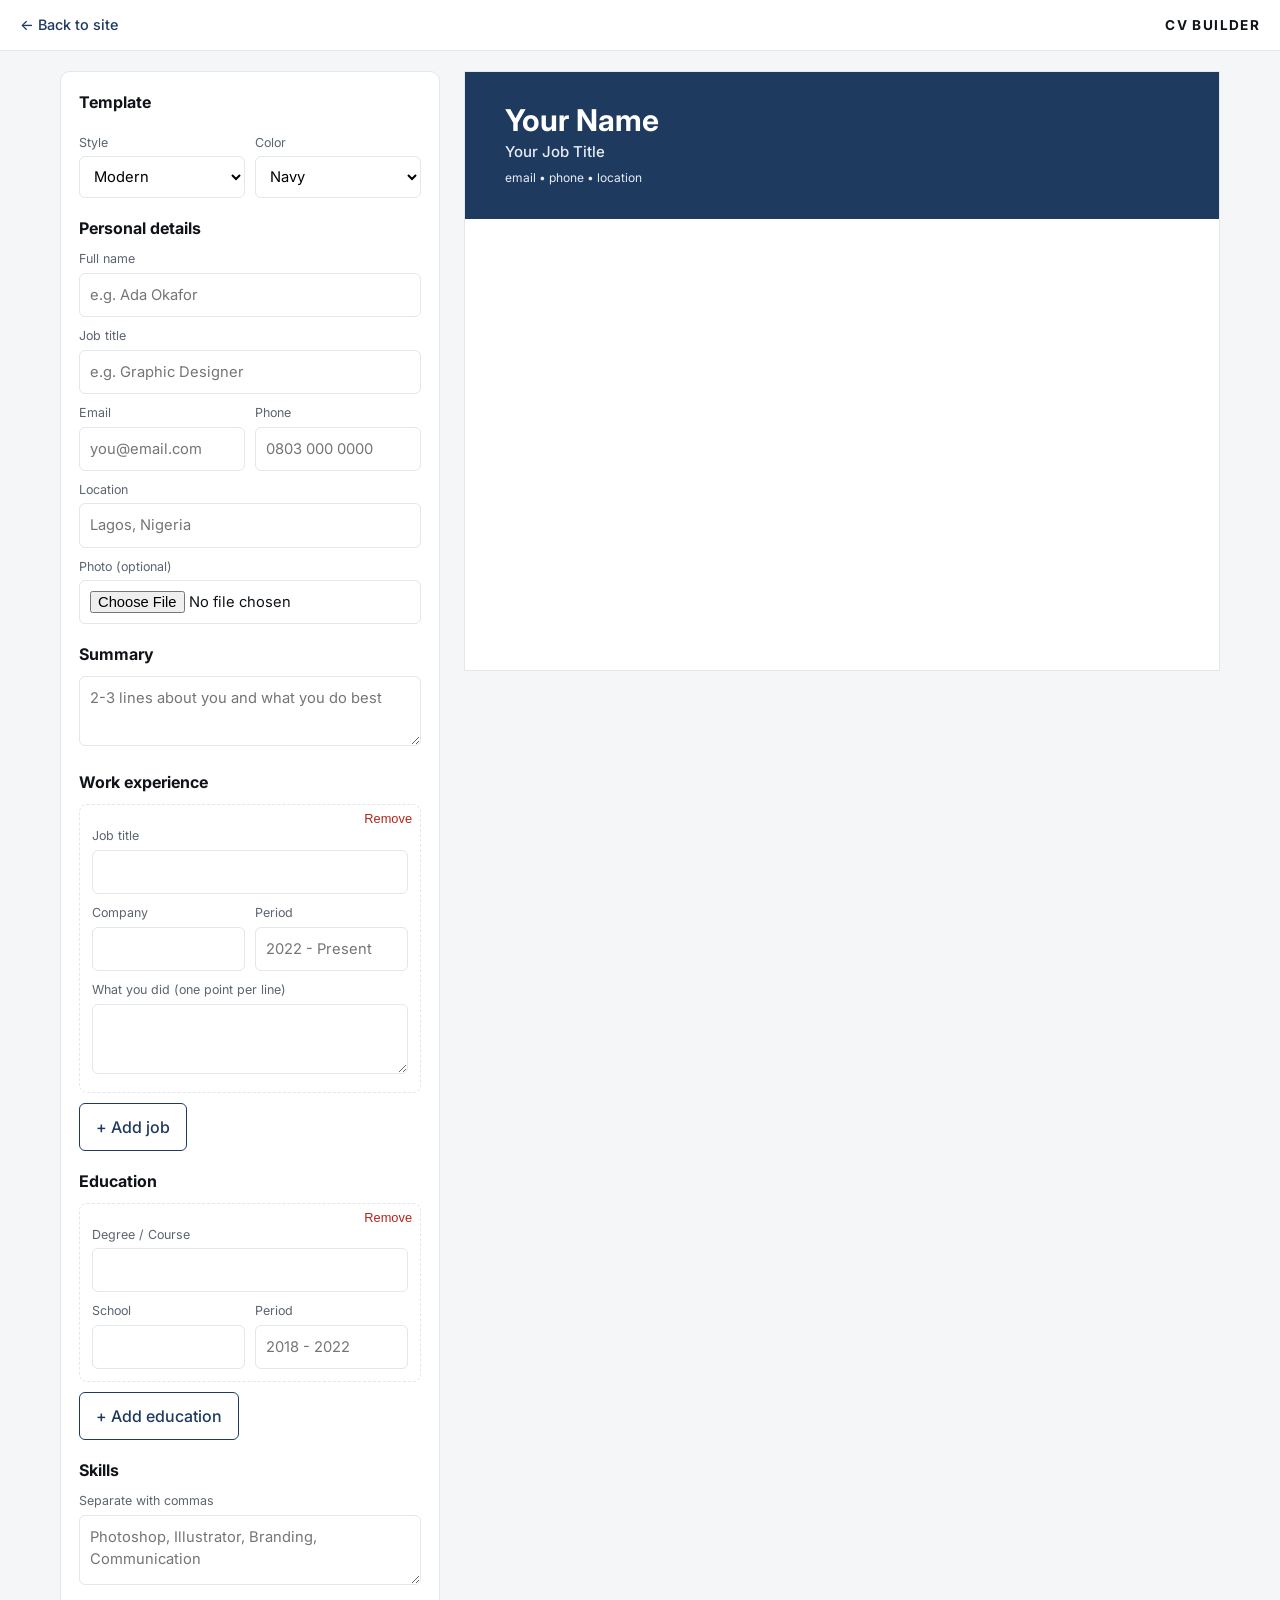
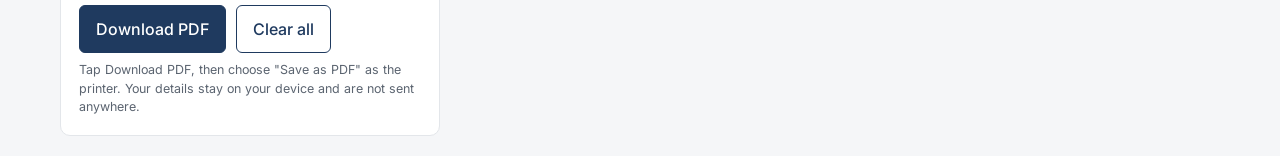
<file: cv.html>
<!doctype html>
<html lang="en">
<head>
<meta charset="utf-8">
<meta name="viewport" content="width=device-width, initial-scale=1">
<title>Free CV Builder | Splendy Gift Designs</title>
<link href="https://fonts.googleapis.com/css2?family=Inter:wght@400;500;600&family=Playfair+Display:wght@600;700&display=swap" rel="stylesheet">
<style>
:root{--ink:#101418;--muted:#5b6470;--line:#e3e6ea;--alt:#f5f6f8;--accent:#1f3a5f}
*{box-sizing:border-box;margin:0;padding:0}
body{font-family:'Inter',system-ui,sans-serif;color:var(--ink);background:var(--alt);line-height:1.5}
.top{display:flex;justify-content:space-between;align-items:center;padding:14px 20px;background:#fff;border-bottom:1px solid var(--line)}
.top a{color:var(--accent);font-weight:500;text-decoration:none;font-size:.9rem}
.top b{letter-spacing:.1em;font-size:.85rem}
.wrap{max-width:1200px;margin:0 auto;padding:20px;display:grid;grid-template-columns:380px 1fr;gap:24px;align-items:start}
.panel{background:#fff;border:1px solid var(--line);border-radius:10px;padding:18px}
.panel h2{font-size:1rem;margin:18px 0 10px}
.panel h2:first-child{margin-top:0}
label{display:block;font-size:.78rem;color:var(--muted);margin:10px 0 4px}
input,textarea,select{width:100%;padding:10px;border:1px solid var(--line);border-radius:6px;font:inherit;font-size:.92rem;background:#fff}
textarea{min-height:70px;resize:vertical}
.row{display:grid;grid-template-columns:1fr 1fr;gap:10px}
.entry{border:1px dashed var(--line);border-radius:8px;padding:12px;margin-bottom:10px;position:relative}
.entry .rm{position:absolute;top:6px;right:8px;border:0;background:none;color:#b42318;cursor:pointer;font-size:.8rem}
button.btn{padding:11px 16px;border-radius:6px;border:1px solid var(--accent);background:var(--accent);color:#fff;font:inherit;font-weight:500;cursor:pointer}
button.btn.ghost{background:#fff;color:var(--accent)}
.actions{display:flex;gap:10px;flex-wrap:wrap;margin-top:14px}
.note{font-size:.78rem;color:var(--muted);margin-top:8px}

/* CV preview */
.pwrap{overflow:auto}
#cv{--c:#1f3a5f;background:#fff;width:100%;max-width:794px;margin:0 auto;padding:40px;border:1px solid var(--line);min-height:600px;font-size:13px;line-height:1.5;color:#1b1f24}
#cv h1{font-size:30px;line-height:1.1}
#cv .ttl{color:var(--c);font-weight:500;margin-top:4px;font-size:15px}
#cv .contact{color:#555;margin-top:6px;font-size:12px}
#cv h3{font-size:12px;letter-spacing:.14em;text-transform:uppercase;color:var(--c);margin:20px 0 8px;padding-bottom:4px;border-bottom:1px solid var(--c)}
#cv .item{margin-bottom:10px}
#cv .item .h{display:flex;justify-content:space-between;gap:10px;font-weight:600}
#cv .item .h span{font-weight:400;color:#666;white-space:nowrap}
#cv .item .s{color:#555}
#cv ul{margin:4px 0 0 18px}
#cv .skills{display:flex;flex-wrap:wrap;gap:6px}
#cv .skills span{background:#eef1f5;padding:3px 10px;border-radius:999px;font-size:12px}
#cv .head{display:flex;justify-content:space-between;align-items:center;gap:16px}
#cv .photo{width:90px;height:90px;border-radius:50%;object-fit:cover}
/* templates */
#cv.t-classic{font-family:Georgia,'Times New Roman',serif}
#cv.t-classic .head{flex-direction:column;text-align:center;border-bottom:2px solid var(--c);padding-bottom:12px}
#cv.t-classic h3{border-bottom:1px solid #ccc;color:#111}
#cv.t-modern .head{background:var(--c);color:#fff;margin:-40px -40px 20px;padding:32px 40px}
#cv.t-modern .ttl,#cv.t-modern .contact{color:#e6edf6}
#cv.t-minimal h1{font-weight:500;letter-spacing:.02em}
#cv.t-minimal h3{border:0;letter-spacing:.2em;color:#111;margin-bottom:6px}

@media(max-width:900px){.wrap{grid-template-columns:1fr;padding:12px}#cv{padding:22px}#cv.t-modern .head{margin:-22px -22px 16px;padding:22px}}
@media print{
  @page{margin:0}
  body{background:#fff}
  .top,.panel,.note,.nopr{display:none!important}
  .wrap{display:block;padding:0;max-width:none}
  #cv{border:0;max-width:none;width:100%;margin:0;padding:14mm;-webkit-print-color-adjust:exact;print-color-adjust:exact}
  #cv.t-modern .head{margin:-14mm -14mm 6mm;padding:12mm 14mm}
}
</style>
</head>
<body>
<div class="top nopr"><a href="index.html">&larr; Back to site</a><b>CV BUILDER</b></div>

<div class="wrap">
  <div class="panel">
    <h2>Template</h2>
    <div class="row">
      <div><label>Style</label>
        <select id="tpl"><option value="t-modern">Modern</option><option value="t-classic">Classic</option><option value="t-minimal">Minimal</option></select></div>
      <div><label>Color</label>
        <select id="color"><option value="#1f3a5f">Navy</option><option value="#0f766e">Teal</option><option value="#7c3aed">Purple</option><option value="#b45309">Gold</option><option value="#b42318">Red</option><option value="#111827">Black</option></select></div>
    </div>

    <h2>Personal details</h2>
    <label>Full name</label><input id="name" placeholder="e.g. Ada Okafor">
    <label>Job title</label><input id="title" placeholder="e.g. Graphic Designer">
    <div class="row">
      <div><label>Email</label><input id="email" type="email" placeholder="you@email.com"></div>
      <div><label>Phone</label><input id="phone" placeholder="0803 000 0000"></div>
    </div>
    <label>Location</label><input id="location" placeholder="Lagos, Nigeria">
    <label>Photo (optional)</label><input id="photo" type="file" accept="image/*">

    <h2>Summary</h2>
    <textarea id="summary" placeholder="2-3 lines about you and what you do best"></textarea>

    <h2>Work experience</h2>
    <div id="jobs"></div>
    <button class="btn ghost" id="addJob" type="button">+ Add job</button>

    <h2>Education</h2>
    <div id="edus"></div>
    <button class="btn ghost" id="addEdu" type="button">+ Add education</button>

    <h2>Skills</h2>
    <label>Separate with commas</label>
    <textarea id="skills" placeholder="Photoshop, Illustrator, Branding, Communication"></textarea>

    <div class="actions">
      <button class="btn" id="pdf" type="button">Download PDF</button>
      <button class="btn ghost" id="clear" type="button">Clear all</button>
    </div>
    <p class="note">Tap Download PDF, then choose "Save as PDF" as the printer. Your details stay on your device and are not sent anywhere.</p>
  </div>

  <div class="pwrap"><div id="cv" class="t-modern"></div></div>
</div>

<script>
const $ = id => document.getElementById(id);
const esc = s => String(s).replace(/[&<>"]/g, c => ({"&":"&amp;","<":"&lt;",">":"&gt;",'"':"&quot;"}[c]));
const fields = ["tpl","color","name","title","email","phone","location","summary","skills"];
let jobs = [{role:"",company:"",period:"",desc:""}];
let edus = [{degree:"",school:"",period:""}];
let photo = "";

function save(){
  try{
    const d = {jobs, edus, photo};
    fields.forEach(f => d[f] = $(f).value);
    localStorage.setItem("splendy-cv", JSON.stringify(d));
  }catch(e){}
}
function load(){
  try{
    const d = JSON.parse(localStorage.getItem("splendy-cv") || "null");
    if(!d) return;
    fields.forEach(f => { if(d[f] !== undefined) $(f).value = d[f]; });
    if(d.jobs && d.jobs.length) jobs = d.jobs;
    if(d.edus && d.edus.length) edus = d.edus;
    photo = d.photo || "";
  }catch(e){}
}

function listUI(){
  $("jobs").innerHTML = jobs.map((j,i)=>`
    <div class="entry">
      <button class="rm" data-t="jobs" data-i="${i}" type="button">Remove</button>
      <label>Job title</label><input data-t="jobs" data-i="${i}" data-k="role" value="${esc(j.role)}">
      <div class="row">
        <div><label>Company</label><input data-t="jobs" data-i="${i}" data-k="company" value="${esc(j.company)}"></div>
        <div><label>Period</label><input data-t="jobs" data-i="${i}" data-k="period" placeholder="2022 - Present" value="${esc(j.period)}"></div>
      </div>
      <label>What you did (one point per line)</label>
      <textarea data-t="jobs" data-i="${i}" data-k="desc">${esc(j.desc)}</textarea>
    </div>`).join("");
  $("edus").innerHTML = edus.map((e,i)=>`
    <div class="entry">
      <button class="rm" data-t="edus" data-i="${i}" type="button">Remove</button>
      <label>Degree / Course</label><input data-t="edus" data-i="${i}" data-k="degree" value="${esc(e.degree)}">
      <div class="row">
        <div><label>School</label><input data-t="edus" data-i="${i}" data-k="school" value="${esc(e.school)}"></div>
        <div><label>Period</label><input data-t="edus" data-i="${i}" data-k="period" placeholder="2018 - 2022" value="${esc(e.period)}"></div>
      </div>
    </div>`).join("");
}

function preview(){
  const v = id => $(id).value.trim();
  const cv = $("cv");
  cv.className = $("tpl").value;
  cv.style.setProperty("--c", $("color").value);
  const contact = [v("email"), v("phone"), v("location")].filter(Boolean).map(esc).join(" &nbsp;•&nbsp; ");
  const jobsHtml = jobs.filter(j => j.role || j.company).map(j => {
    const pts = (j.desc||"").split("\n").map(s=>s.trim()).filter(Boolean);
    return `<div class="item"><div class="h">${esc(j.role)}<span>${esc(j.period)}</span></div>
      <div class="s">${esc(j.company)}</div>${pts.length?"<ul>"+pts.map(p=>`<li>${esc(p)}</li>`).join("")+"</ul>":""}</div>`;
  }).join("");
  const eduHtml = edus.filter(e => e.degree || e.school).map(e =>
    `<div class="item"><div class="h">${esc(e.degree)}<span>${esc(e.period)}</span></div><div class="s">${esc(e.school)}</div></div>`).join("");
  const sk = v("skills").split(",").map(s=>s.trim()).filter(Boolean);
  cv.innerHTML = `
    <div class="head">
      <div><h1>${esc(v("name")) || "Your Name"}</h1>
        <div class="ttl">${esc(v("title")) || "Your Job Title"}</div>
        <div class="contact">${contact || "email • phone • location"}</div></div>
      ${photo ? `<img class="photo" src="${photo}" alt="">` : ""}
    </div>
    ${v("summary") ? `<h3>Profile</h3><p>${esc(v("summary"))}</p>` : ""}
    ${jobsHtml ? `<h3>Experience</h3>${jobsHtml}` : ""}
    ${eduHtml ? `<h3>Education</h3>${eduHtml}` : ""}
    ${sk.length ? `<h3>Skills</h3><div class="skills">${sk.map(s=>`<span>${esc(s)}</span>`).join("")}</div>` : ""}`;
  save();
}

document.addEventListener("input", e => {
  const t = e.target;
  if(t.dataset && t.dataset.t){ (t.dataset.t === "jobs" ? jobs : edus)[t.dataset.i][t.dataset.k] = t.value; }
  preview();
});
document.addEventListener("click", e => {
  const t = e.target;
  if(t.classList.contains("rm")){
    const arr = t.dataset.t === "jobs" ? jobs : edus;
    arr.splice(+t.dataset.i, 1);
    if(!arr.length) arr.push(t.dataset.t === "jobs" ? {role:"",company:"",period:"",desc:""} : {degree:"",school:"",period:""});
    listUI(); preview();
  }
});
$("addJob").onclick = () => { jobs.push({role:"",company:"",period:"",desc:""}); listUI(); preview(); };
$("addEdu").onclick = () => { edus.push({degree:"",school:"",period:""}); listUI(); preview(); };
$("photo").onchange = e => {
  const f = e.target.files[0]; if(!f) return;
  const r = new FileReader();
  r.onload = () => { photo = r.result; preview(); };
  r.readAsDataURL(f);
};
$("pdf").onclick = () => window.print();
$("clear").onclick = () => {
  if(!confirm("Clear everything?")) return;
  fields.forEach(f => { if(f!=="tpl" && f!=="color") $(f).value = ""; });
  jobs = [{role:"",company:"",period:"",desc:""}];
  edus = [{degree:"",school:"",period:""}];
  photo = ""; $("photo").value = "";
  listUI(); preview();
};

load(); listUI(); preview();
</script>
</body>
</html>
</file>
